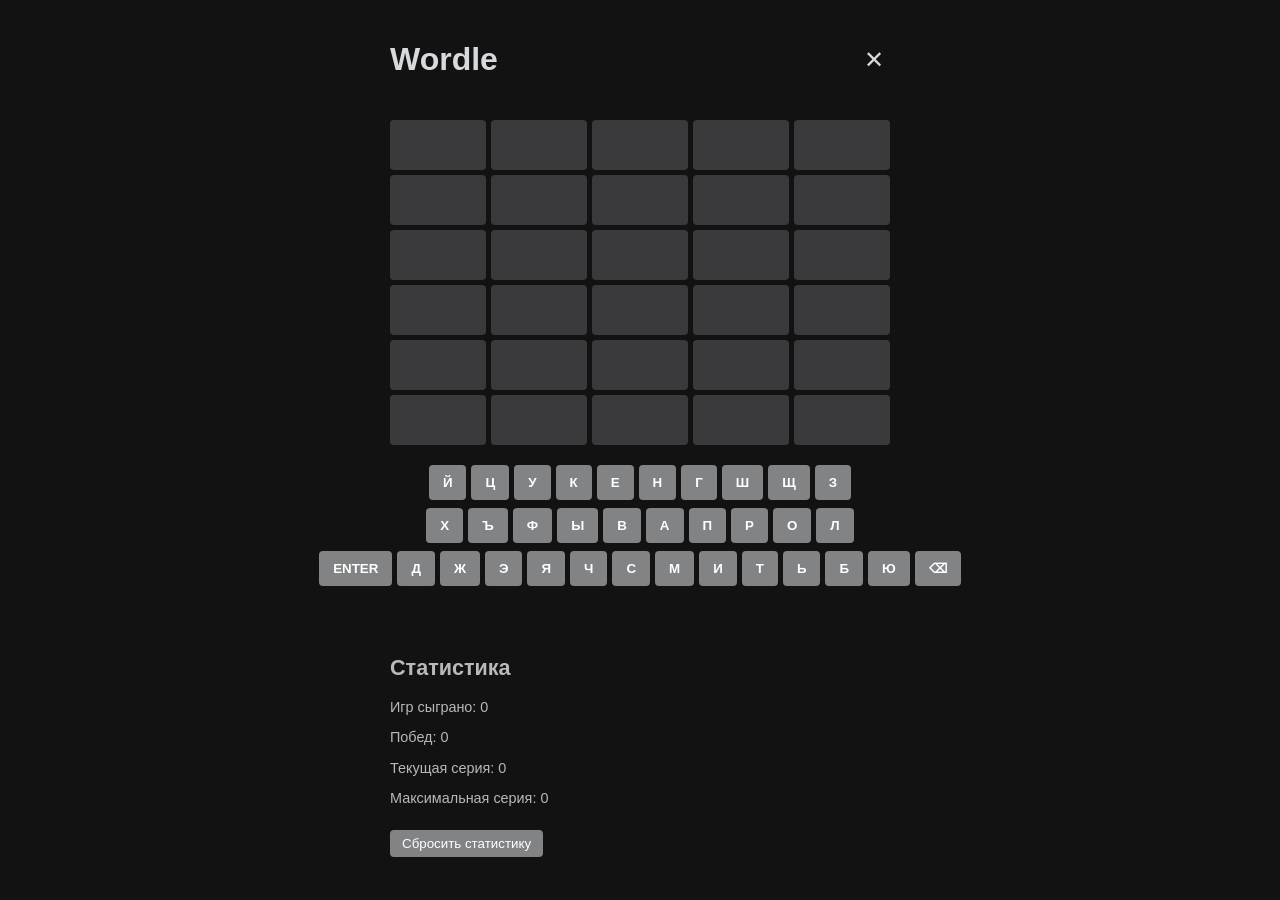
<file: wordle/index.html>
<!DOCTYPE html>
<html lang="ru">
<head>
  <meta charset="UTF-8" />
  <meta name="viewport" content="width=device-width, initial-scale=1" />
  <title>Wordle</title>
  <link rel="stylesheet" href="../wordle/styles.css" />
</head>
<body>
  <div id="wordle-app">
    <header>
      <h1>Wordle</h1>
      <button id="close-btn" aria-label="Закрыть игру">✕</button>
    </header>
    <div id="board"></div>
    <div id="keyboard"></div>
    <div id="message"></div>
    <button id="new-game-btn" style="display:none;">Новая игра</button>

    <div id="stats">
      <h2>Статистика</h2>
      <p>Игр сыграно: <span id="played">0</span></p>
      <p>Побед: <span id="won">0</span></p>
      <p>Текущая серия: <span id="currentStreak">0</span></p>
      <p>Максимальная серия: <span id="maxStreak">0</span></p>
      <button id="reset-stats">Сбросить статистику</button>
    </div>
  </div>

  <script src="../wordle/script.js"></script>
</body>
</html>
</file>
<file: wordle/styles.css>
body {
  background-color: #121213;
  color: #d7dadc;
  font-family: "Arial", sans-serif;
  margin: 0; padding: 0;
  display: flex;
  flex-direction: column;
  align-items: center;
  height: 100vh;
}

#wordle-app {
  max-width: 500px;
  width: 100%;
  padding: 20px;
}

header {
  display: flex;
  justify-content: space-between;
  align-items: center;
}

#close-btn {
  background: none;
  border: none;
  font-size: 1.5rem;
  color: #d7dadc;
  cursor: pointer;
}

#board {
  margin-top: 20px;
  display: grid;
  grid-template-rows: repeat(6, 50px);
  grid-gap: 5px;
}

.row {
  display: grid;
  grid-template-columns: repeat(5, 1fr);
  gap: 5px;
}

.gridcell {
  background-color: #3a3a3c;
  border-radius: 4px;
  text-transform: uppercase;
  font-weight: bold;
  font-size: 2rem;
  display: flex;
  align-items: center;
  justify-content: center;
  user-select: none;
  transition: background-color 0.3s ease;
}

.gridcell.correct {
  background-color: #538d4e;
}

.gridcell.present {
  background-color: #b59f3b;
}

.gridcell.absent {
  background-color: #3a3a3c;
  opacity: 0.5;
}

#keyboard {
  margin-top: 20px;
  display: flex;
  flex-direction: column;
  gap: 8px;
}

#keyboard div {
  display: flex;
  justify-content: center;
  gap: 5px;
}

.key {
  padding: 10px 14px;
  background-color: #818384;
  border: none;
  border-radius: 4px;
  font-weight: 700;
  cursor: pointer;
  user-select: none;
  color: white;
  text-transform: uppercase;
  transition: background-color 0.3s ease;
}

.key.correct {
  background-color: #538d4e;
  color: white;
}

.key.present {
  background-color: #b59f3b;
  color: white;
}

.key.absent {
  background-color: #3a3a3c;
  opacity: 0.5;
}

.key.wide {
  flex: 1.5;
}

#message {
  margin-top: 15px;
  text-align: center;
  min-height: 24px;
}

#stats {
  margin-top: 30px;
  font-size: 0.9rem;
  color: #b9b9b9;
}

#reset-stats {
  margin-top: 10px;
  padding: 6px 12px;
  cursor: pointer;
  border: none;
  border-radius: 4px;
  background-color: #818384;
  color: white;
  transition: background-color 0.3s ease;
}

#reset-stats:hover {
  background-color: #565758;
}

/* Анимация переворота (flip) */
@keyframes flip {
  0% {
    transform: rotateX(0);
  }
  50% {
    transform: rotateX(90deg);
  }
  100% {
    transform: rotateX(0);
  }
}

.flip {
  animation: flip 0.6s ease forwards;
}

/* Анимация прыжка (bounce) */
@keyframes bounce {
  0%   { transform: translateY(0); }
  30%  { transform: translateY(-10px); }
  60%  { transform: translateY(2px); }
  100% { transform: translateY(0); }
}

.bounce {
  animation: bounce 0.4s ease;
}

#new-game-btn {
    margin-top: 10px;
    padding: 6px 12px;
    cursor: pointer;
    border: none;
    border-radius: 4px;
    background-color: #818384;
    color: white;
    transition: background-color 0.3s ease;
}
</file>
